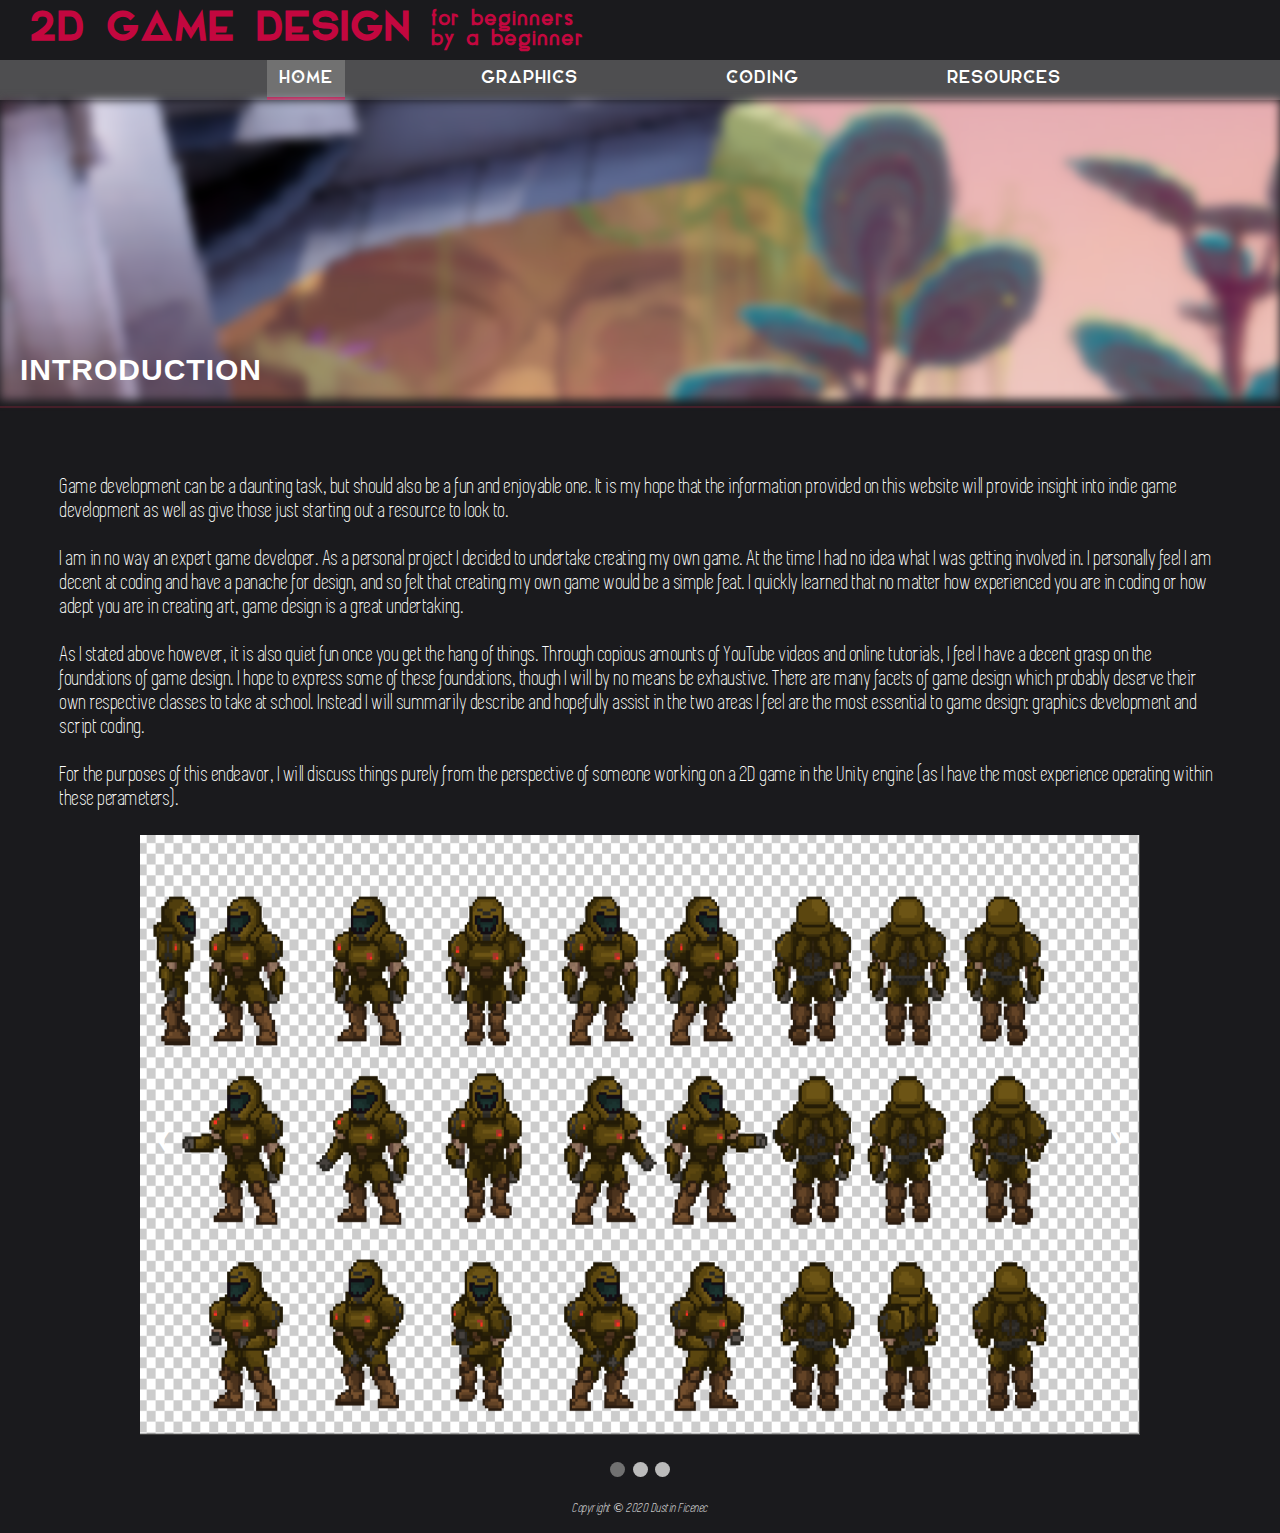
<file: index.html>
﻿<!DOCTYPE html>
<!---Dustin Ficenec, 8/4/20-->
<html lang='en'>
<head>
<title>2D Game Design - Home</title>
<meta charset="utf-8">
<meta name="viewport" content="width=device-width, initial-scale=1.0">
<link rel="stylesheet" type="text/css" href="proj.css">
<style type="text/css">
	* {box-sizing: border-box}
	.mySlides {display: none}
	img {vertical-align: middle;}

	/* Slideshow container */
	.slideshow-container {
  		max-width: 1000px;
  		position: relative;
  		margin: auto;
	}

	/* Next & previous buttons */
	.prev, .next {
  		cursor: pointer;
  		position: absolute;
  		top: 50%;
  		width: auto;
  		padding: 16px;
  		margin-top: -22px;
  		color: white;
  		font-weight: bold;
  		font-size: 18px;
  		transition: 0.6s ease;
  		border-radius: 0 3px 3px 0;
  		user-select: none;
	}

	/* Position the "next button" to the right */
	.next {
  		right: 0;
  		border-radius: 3px 0 0 3px;
	}

	/* On hover, add a black background color with a little bit see-through */
	.prev:hover, .next:hover {
  		background-color: rgba(0,0,0,0.8);
	}

	/* Caption text */
	.text {
  		color: #f2f2f2;
  		font-size: 15px;
  		padding: 8px 12px;
  		position: absolute;
  		bottom: 8px;
  		width: 100%;
  		text-align: center;
	}

	/* Number text (1/3 etc) */
	.numbertext {
  		color: #f2f2f2;
  		font-size: 12px;
  		padding: 8px 12px;
  		position: absolute;
  		top: 0;
	}

	/* The dots/bullets/indicators */
	.dot {
  		cursor: pointer;
  		height: 15px;
  		width: 15px;
  		margin: 0 2px;
  		background-color: #bbb;
  		border-radius: 50%;
  		display: inline-block;
  		transition: background-color 0.6s ease;
	}

	.active, .dot:hover {
  		background-color: #717171;
	}

	/* Fading animation */
	.fade {
  		-webkit-animation-name: fade;
  		-webkit-animation-duration: 1.5s;
  		animation-name: fade;
  		animation-duration: 1.5s;
	}

	@-webkit-keyframes fade {
  		from {opacity: .4} 
  		to {opacity: 1}
	}

	@keyframes fade {
  		from {opacity: .4} 
  		to {opacity: 1}
	}
</style>
</head>
<body>
<header>
	<h1>2D Game Design</h1>
	<h2>for beginners<br>by a beginner</h2>
</header>
<div id="topnav">
	<ul>
  	<li><a class = "active" href="index.html">Home</a></li>
  	<li><a href="graphics.html">Graphics</a></li>
  	<li><a href="coding.html">Coding</a></li>
	<li><a href="resources.html">resources</a></li>
	</ul>
</div><!-- closes navbar -->
<div id="homehero">
</div>
<h3>Introduction</h3>
<main>
<p>Game development can be a daunting task, but should also be a fun and enjoyable one. It is my hope that the information provided on this website will provide insight into indie game development as well as give those just starting out a resource to look to.
<br/><br/>
I am in no way an expert game developer. As a personal project I decided to undertake creating my own game. At the time I had no idea what I was getting involved in. I personally feel I am decent at coding and have a panache for design, and so felt that creating my own game would be a simple feat. I quickly learned that no matter how experienced you are in coding or how adept you are in creating art, game design is a great undertaking.
<br/><br/>
As I stated above however, it is also quiet fun once you get the hang of things. Through copious amounts of YouTube videos and online tutorials, I feel I have a decent grasp on the foundations of game design. I hope to express some of these foundations, though I will by no means be exhaustive. There are many facets of game design which probably deserve their own respective classes to take at school. Instead I will summarily describe and hopefully assist in the two areas I feel are the most essential to game design: graphics development and script coding.
<br/><br/>
For the purposes of this endeavor, I will discuss things purely from the perspective of someone working on a 2D game in the Unity engine (as I have the most experience operating within these perameters).</p>
<br/>
<div class="slideshow-container">

<div class="mySlides fade">
  <img src="assets/graphicsbg.png" width="500" height="600" style="width:100%">
</div>

<div class="mySlides fade">
  <img src="assets/code.png" width="500" height="600" style="width:100%">
</div>

<div class="mySlides fade">
  <img src="assets/sprites.png" width="500" height="600" style="width:100%">
</div>

<a class="prev" onclick="plusSlides(-1)">&#10094;</a>
<a class="next" onclick="plusSlides(1)">&#10095;</a>

</div>
<br>

<div style="text-align:center">
	<span class="dot" onclick="currentSlide(1)"></span> 
	<span class="dot" onclick="currentSlide(2)"></span> 
	<span class="dot" onclick="currentSlide(3)"></span> 
</div>
<script>
	var slideIndex = 1;
	showSlides(slideIndex);

	function plusSlides(n) {
  		showSlides(slideIndex += n);
	}

	function currentSlide(n) {
  		showSlides(slideIndex = n);
	}

	function showSlides(n) {
  		var i;
  		var slides = document.getElementsByClassName("mySlides");
  		var dots = document.getElementsByClassName("dot");
  		if (n > slides.length) {slideIndex = 1}    
  		if (n < 1) {slideIndex = slides.length}
  		for (i = 0; i < slides.length; i++) {
      			slides[i].style.display = "none";  
  		}
  		for (i = 0; i < dots.length; i++) {
      			dots[i].className = dots[i].className.replace(" active", "");
  		}
  		slides[slideIndex-1].style.display = "block";  
  		dots[slideIndex-1].className += " active";
	}
</script>
<footer>
	Copyright &copy; 2020 Dustin Ficenec<br />
</footer>
</main>
</body>
</html>
</file>
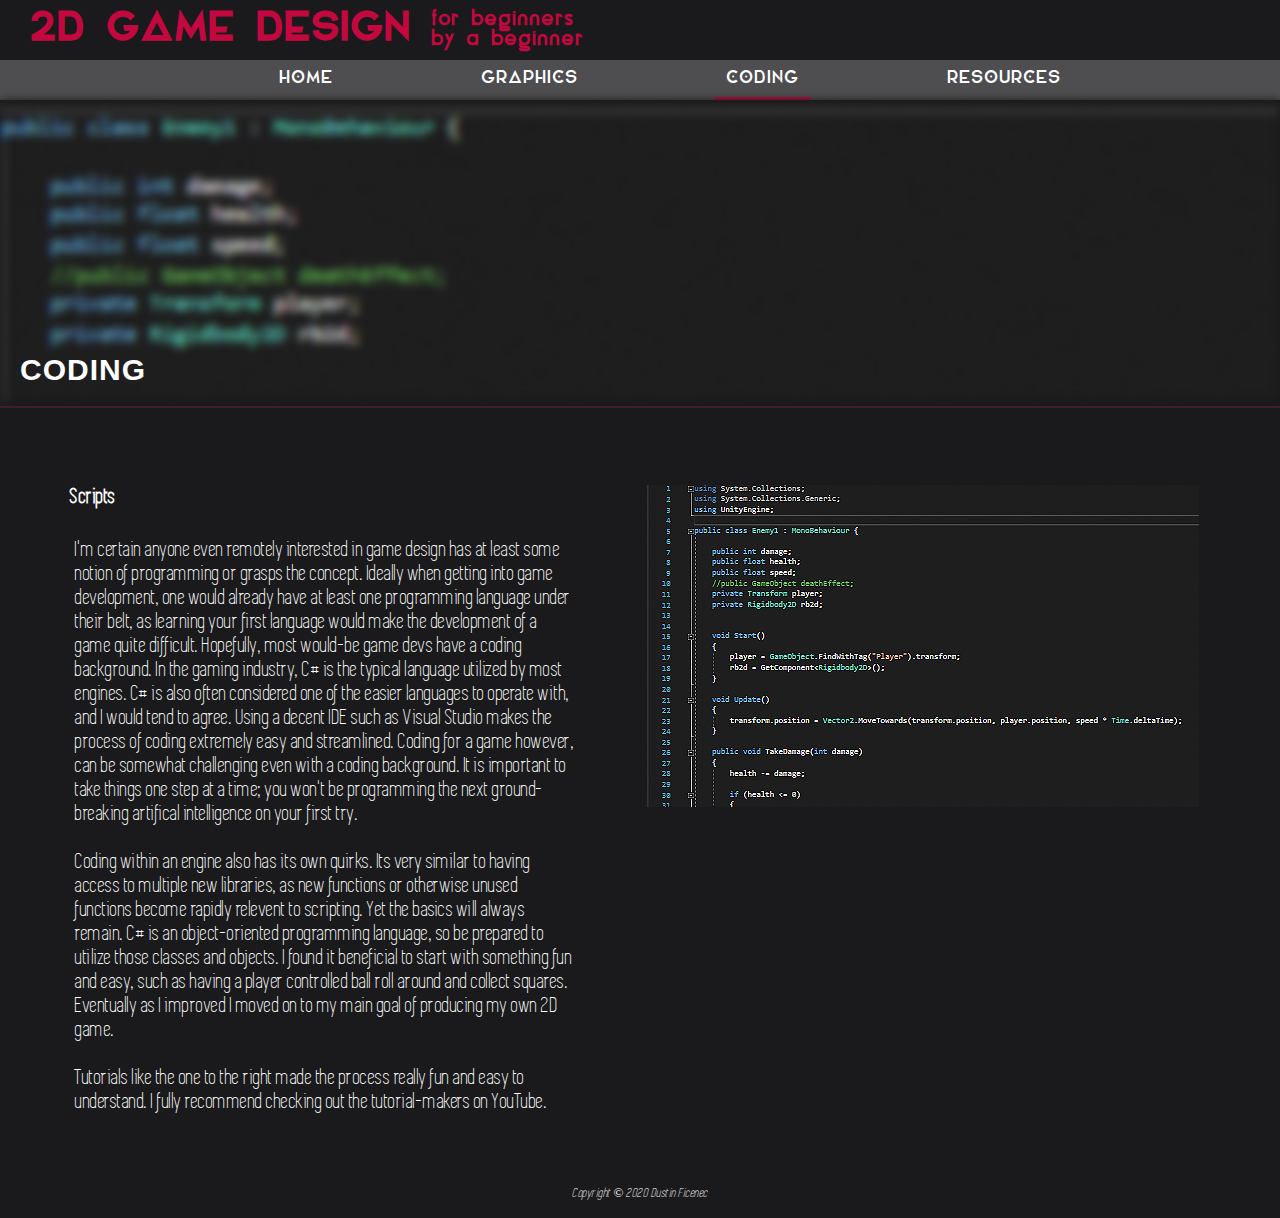
<file: coding.html>
﻿<!DOCTYPE html>
<!---Dustin Ficenec, 8/4/20-->
<html lang='en'>
<head>
<title>2D Game Design - Coding</title>
<meta charset="utf-8">
<meta name="viewport" content="width=device-width, initial-scale=1.0">
<link rel="stylesheet" type="text/css" href="proj.css">
<style type="text/css">
/* Box styles */
.myBox {
border: none;
padding: 5px;
width: 500px;
height: 600px;
overflow: scroll;
}
</style>
</head>
<body>
<header>
	<h1>2D Game Design</h1>
	<h2>for beginners<br>by a beginner</h2>
</header>
<div id="topnav">
	<ul>
  	<li><a href="index.html">Home</a></li>
  	<li><a href="graphics.html">Graphics</a></li>
  	<li><a class = "active" href="coding.html">Coding</a></li>
	<li><a href="resources.html">resources</a></li>
	</ul>
</div><!-- closes navbar -->
<div id="codinghero">
</div>
<h3>Coding</h3>
<main>
<div class="row">
	<div class="column">
	<h4>Scripts</h4>
	<br/>
	<div class="myBox">
	<p> I'm certain anyone even remotely interested in game design has at least some notion of programming or grasps the concept. Ideally when getting into game development, one would already have at least one programming language under their belt, as learning your first language would make the development of a game quite difficult. Hopefully, most would-be game devs have a coding background. In the gaming industry, C# is the typical language utilized by most engines. C# is also often considered one of the easier languages to operate with, and I would tend to agree. Using a decent IDE such as Visual Studio makes the process of coding extremely easy and streamlined. Coding for a game however, can be somewhat challenging even with a coding background. It is important to take things one step at a time; you won't be programming the next ground-breaking artifical intelligence on your first try.
	<br/><br/>
	Coding within an engine also has its own quirks. Its very similar to having access to multiple new libraries, as new functions or otherwise unused functions become rapidly relevent to scripting. Yet the basics will always remain. C# is an object-oriented programming language, so be prepared to utilize those classes and objects. I found it beneficial to start with something fun and easy, such as having a player controlled ball roll around and collect squares. Eventually as I improved I moved on to my main goal of producing my own 2D game.
	<br/><br/>
	Tutorials like the one to the right made the process really fun and easy to understand. I fully recommend checking out the tutorial-makers on YouTube.
	</p>
	</div>
	</div>
	<div class="column">
	<p class="aligncenter">
	<img src="assets/code.png" class="float-center" alt="C# code snippet" height="322" width="552">	<br/><br/>
	<iframe width="560" height="315" src="https://www.youtube.com/embed/wkKsl1Mfp5M" frameborder="0" allow="accelerometer; autoplay; encrypted-media; gyroscope; picture-in-picture" allowfullscreen>
	</iframe>
	</p>
	</div>
</div>
<footer>
	Copyright &copy; 2020 Dustin Ficenec<br/>
</footer>
</main>
</body>
</html>
</file>
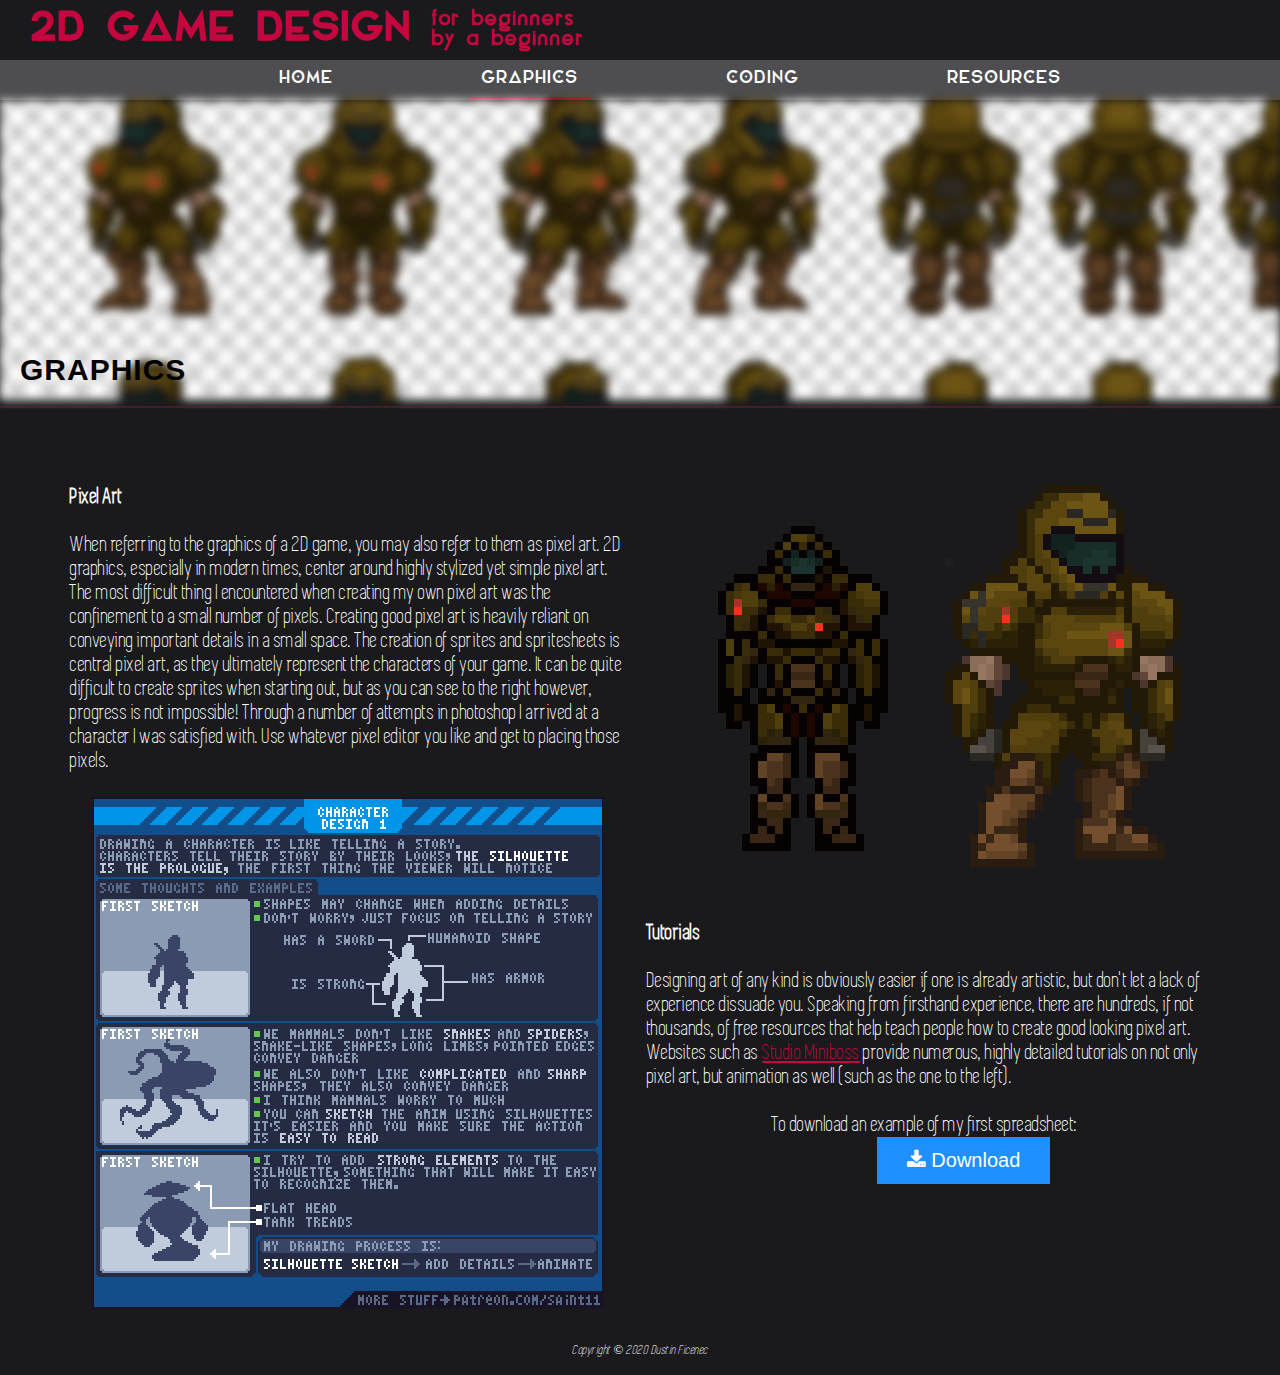
<file: graphics.html>
﻿<!DOCTYPE html>
<!---Dustin Ficenec, 8/4/2020-->
<!-- embedded style used in centering images -->
<!-- inline style used in changing color of h3 -->
<html lang='en'>
<head>
<title>2D Game Design - Graphics</title>
<meta charset="utf-8">
<meta name="viewport" content="width=device-width, initial-scale=1.0">
<link rel="stylesheet" type="text/css" href="proj.css">
<link rel="stylesheet" href="https://cdnjs.cloudflare.com/ajax/libs/font-awesome/4.7.0/css/font-awesome.min.css">
<style>
	.aligncenter {
    		text-align: center;
	}

	.btn {
  		background-color: DodgerBlue;
  		border: none;
  		color: white;
  		padding: 12px 30px;
  		cursor: pointer;
  		font-size: 20px;
	}	

	/* Darker background on mouse-over */
	.btn:hover {
  		background-color: RoyalBlue;
	}
</style>
</head>
<body>
<header>
	<h1>2D Game Design</h1>
	<h2>for beginners<br>by a beginner</h2>
</header>
<div id="topnav">
	<ul>
  	<li><a href="index.html">Home</a></li>
  	<li><a class = "active" href="graphics.html">Graphics</a></li>
  	<li><a href="coding.html">Coding</a></li>
	<li><a href="resources.html">resources</a></li>
	</ul>
</div><!-- closes navbar -->
<div id="graphicshero">
</div>
<h3 style="color: black;">Graphics</h3>
<main>

<div class="row">
	<div class="column">
	<h4>Pixel Art</h4>
	<br/>
    	<p>When referring to the graphics of a 2D game, you may also refer to them as pixel art. 2D graphics, especially in modern times, center around highly stylized yet simple pixel art. The most difficult thing I encountered when creating my own pixel art was the confinement to a small number of pixels. Creating good pixel art is heavily reliant on conveying important details in a small space. The creation of sprites and spritesheets is central pixel art, as they ultimately represent the characters of your game. It can be quite difficult to create sprites when starting out, but as you can see to the right however, progress is not impossible! Through a number of attempts in photoshop I arrived at a character I was satisfied with. Use whatever pixel editor you like and get to placing those pixels. 	</p>
<br/>
	<p class="aligncenter">
	<img src="assets/tutorial.gif" class="float-center" alt="Animation tutorial" height="512" width="512">
	</p>
	</div>
	<div class="column">
	<p class="aligncenter">
	<img src="assets/sprites.png" class="float-center" alt="Two game sprites" height="382" width="512">
	</p>
	<br/><br/>
	<h4>Tutorials</h4>
	<br/>
    	<p>Designing art of any kind is obviously easier if one is already artistic, but don't let a lack of experience dissuade you. Speaking from firsthand experience, there are hundreds, if not thousands, of free resources that help teach people how to create good looking pixel art. Websites such as <a href="https://blog.studiominiboss.com/pixelart" target="_blank">Studio Miniboss</a> provide numerous, highly detailed tutorials on not only pixel art, but animation as well (such as the one to the left). </p>
  	<br/>
	<p class="aligncenter">To download an example of my first spreadsheet:</p>
	<a href="assets/graphicsbg.png" download="spritesheet">
		<button class="btn"><i class="fa fa-download"></i> Download</button>
	</a>
	</div>
</div>

<footer>
	Copyright &copy; 2020 Dustin Ficenec<br/>
</footer>
</main>
</body>
</html>
</file>
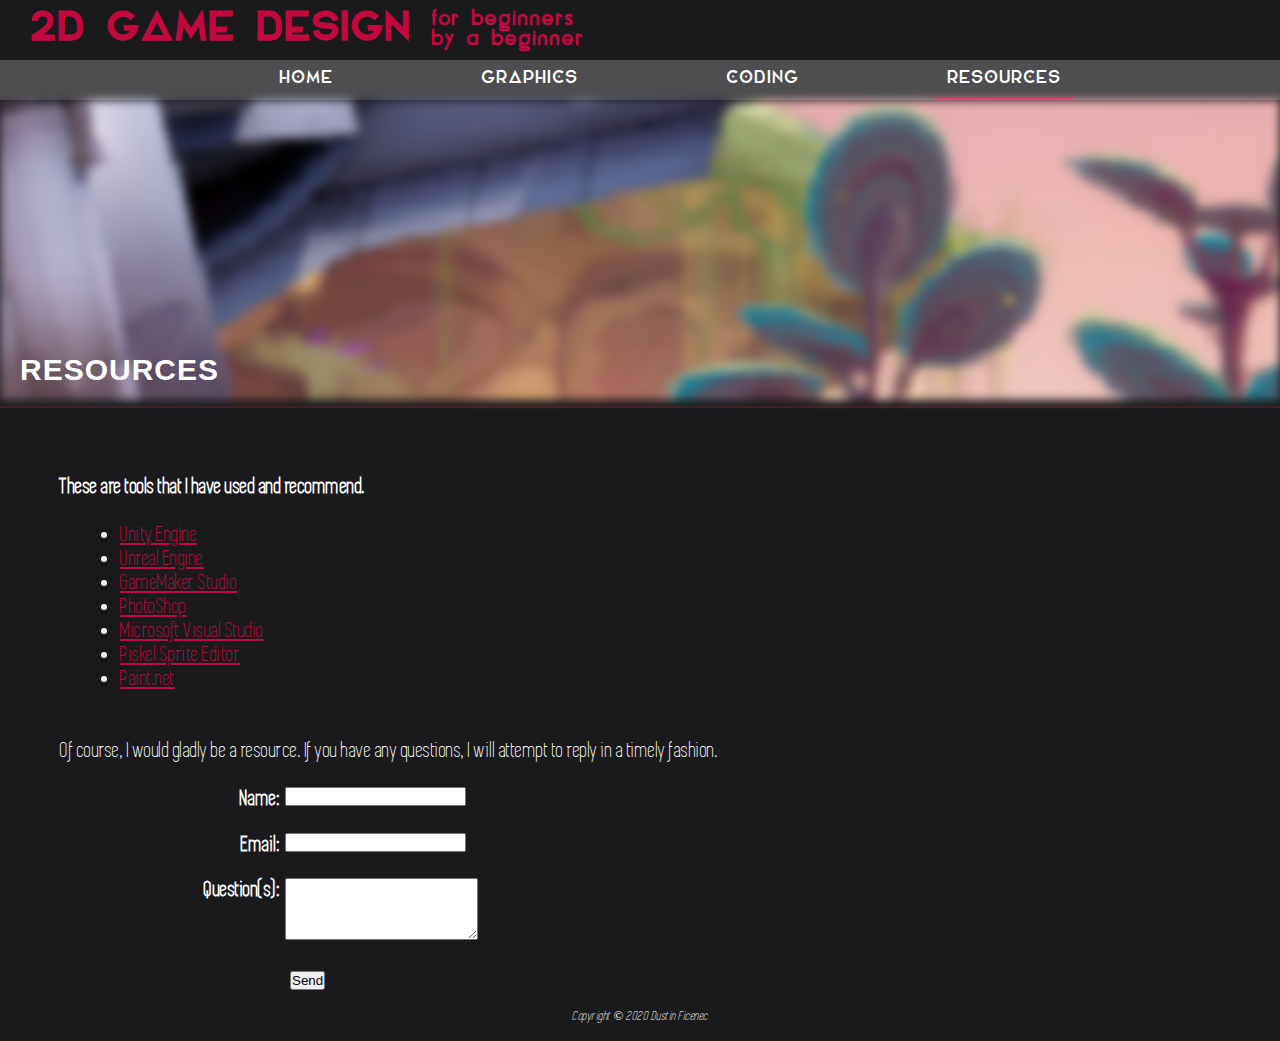
<file: resources.html>
﻿<!DOCTYPE html>
<!---Dustin Ficenec, 8/4/20-->
<html lang='en'>
<head>
<title>2D Game Design - Resources</title>
<meta charset="utf-8">
<meta name="viewport" content="width=device-width, initial-scale=1.0">
<link rel="stylesheet" type="text/css" href="proj.css">
<style type="text/css">
</style>
</head>
<body>
<header>
	<h1>2D Game Design</h1>
	<h2>for beginners<br>by a beginner</h2>
</header>
<div id="topnav">
	<ul>
  	<li><a href="index.html">Home</a></li>
  	<li><a href="graphics.html">Graphics</a></li>
  	<li><a href="coding.html">Coding</a></li>
	<li><a class = "active" href="resources.html">resources</a></li>
	</ul>
</div><!-- closes navbar -->
<div id="homehero">
</div>
<h3>Resources</h3>
<main>
<h4>These are tools that I have used and recommend.</h4>
<br/>
<ul>
<li><a href="https://unity.com" target="_blank">Unity Engine</a></li>
<li><a href="https://www.unrealengine.com/en-US/">Unreal Engine</a></li>
<li><a href="https://www.yoyogames.com/gamemaker">GameMaker Studio</a></li>
<li><a href="https://www.adobe.com/products/photoshop.html">PhotoShop</a></li>
<li><a href="https://code.visualstudio.com">Microsoft Visual Studio</a></li>
<li><a href="https://www.piskelapp.com">Piskel Sprite Editor</a></li>
<li><a href="https://www.getpaint.net">Paint.net</a></lil>
</ul>
<br/><br/>
<p>Of course, I would gladly be a resource. If you have any questions, I will attempt to reply in a timely fashion.</p>
<br/>
<form action="http://web.engr.oregonstate.edu/~zhangluy/tools/class-content/form_tests/check_request.php" method="post">
	<label for="name">Name: </label>
	<input type="text" name="name" id="name" required="required">

	<label for="email">Email: </label>
	<input type="email" name="email" id="email" required="required">

	<label for="questions">Question(s): </label>
	<textarea name="questions" id="questions" rows="4" cols="22" required="required"></textarea>
	
	<button type="submit">Send</button>
</form>
<footer>
	Copyright &copy; 2020 Dustin Ficenec<br />
</footer>
</main>
</body>
</html>
</file>
<file: proj.css>
/* Dustin Ficenec 2020 */
* {
	margin: 0;
	padding: 0;
}
/* adds 2 fonts */
@font-face{
	font-family: EliantoRegular;
    	src: url(assets/Elianto-Regular.otf);
    	font-weight:400;
}
@font-face{
	font-family: Simplifica;
    	src: url(assets/SIMPLIFICA.ttf);
    	font-weight:400;
}
body { /* body attributes */
	background-color: #1A1A1D;
	display: block;
}
header{ /* header attributes */	
	margin: 10px;
	padding-left: 20px;
}
label { 
	float: left; 
	display: inline-block; 
	text-align: right; 
	font-weight: bold;
	width: 10em;
	margin-right: 5px;
}
input, textarea { 
	margin-bottom: 2em; 
   	display: block; 
} 
button{
	text-align: right;
	margin-left: 230px;
}
h1 { /* Heading style 1: used for main title */
	font-family: EliantoRegular;
    	font-size: 40px;
	color: #C3073F;
    	text-transform: uppercase;
    	font-style: normal;
    	letter-spacing: 1px;
    	text-decoration: none;
	float: left;
	padding-right: 20px;
}
h2 { /* Heading style 2: used for subtitles */
	margin-left: 130px;
	font-family: EliantoRegular;
    	font-size: 20px;
	color: #C3073F;
    	font-style: normal;
    	letter-spacing: 1px;
    	text-decoration: none;
}
h3 { /* Heading style 3: used for titles of the pages */
	font-family: "Source Sans Pro", sans-serif;
    	font-size: 30px;
	color: white;
    	text-transform: uppercase;
    	font-style: normal;
    	letter-spacing: 1px;
    	text-decoration: none;
	padding: 20px;
	border-bottom: 1px solid #6F2232;
	transform:translate(-0%, -90%);
}
h4 { 
	font-weight: bold;
}
/* link colors */
a:link{
	color: #C3073F;
}
a:visited{
	color: #950740;
}
footer { /* footer attributes */
	font-size: .60em;
	font-style: italic;
	text-align: center;
	padding: 1em;
}
 /*table and table elements below */
table {
	border: 1px solid #C3073F;
	border-collapse: collapse;
	width: 90%;
}
th {
	padding: 5px;
	border: 1px solid #C3073F;
}
td {
	padding: 5px;
	border: 1px solid #C3073F;
	text-align: center;
}
.text {
	text-align: left;
}
main{ /* handles all text excluding titles/nav/footer */
	font-style: normal;
    	font-weight: 500;
    	font-size: 22px;
    	letter-spacing: .5px;
    	line-height: 24px;
	display: block;
	padding-left: 60px;
	padding-right: 60px;
	font-family: Simplifica;
	color: white;
}
li {
	margin-left: 60px;
}
.column {
  	float: left;
	padding: 10px;
	width: 48%;
}
.row:after {
  	content: "";
  	display: table;
  	clear: both;
}
/* Scrollbar styles */
::-webkit-scrollbar {
	width: 12px;
	height: 12px;
}
::-webkit-scrollbar-track {
	border: 1px #C3073F;
	border-radius: 10px;
}
::-webkit-scrollbar-thumb {
	background: #C3073F;  
	border-radius: 10px;
}
::-webkit-scrollbar-thumb:hover {
	background: #C3073F;  
}
/* allow image scaling */
img {
  	max-width: 100%;
}
/* Heroes to handle background images */
#homehero {
	background: url(assets/homebg.png) center center;
	min-height: 300px;
    	height: 100%;
    	background-repeat: no-repeat;
    	background-attachment: fixed;
	background-position: center;
    	background-size: cover;
	overflow: hidden;
	-webkit-filter: blur(5px);
  	filter: blur(5px);
}
#graphicshero {
	background: url(assets/graphicsbg.png) center center;
	min-height: 300px;
    	height: 100%;
    	background-repeat: no-repeat;
    	background-attachment: fixed;
	background-position: center;
    	background-size: cover;
	overflow: hidden;
	-webkit-filter: blur(5px);
  	filter: blur(5px);
}
#codinghero {
	background: url(assets/code.png) center center;
	min-height: 300px;
    	height: 100%;
    	background-repeat: no-repeat;
    	background-attachment: fixed;
	background-position: center;
    	background-size: cover;
	overflow: hidden;
	-webkit-filter: blur(5px);
  	filter: blur(5px);
	width: 100%;
}
/* Style the navbar */
#topnav {
  	overflow: hidden;
  	background-color: #4E4E50;
}

#topnav a {
	font-family: EliantoRegular;
  	color: white;
	display: inline-block;
  	text-align: center;
  	padding: 10px 12px;
  	text-decoration: none;
	text-transform: uppercase;
  	font-size: 17px;
	letter-spacing: 1px;
  	border-bottom: 3px solid transparent;
	
}

#topnav ul{
	text-align: center;
}

#topnav li{
	padding-left: 30px;
	padding-right: 30px;
	display: inline-block;
}

#topnav a:hover {
  	border-bottom: 3px solid #C3073C;
}

#topnav a.active {
  	border-bottom: 3px solid #C3073C;
}
#mobile { display: none; }
#desktop { display: inline; }
/* sections for changing display given smaller screens */
@media only screen and (max-width: 1024px) { /* removes background image and other effects to accomodate a smaller screen */
	body{
		margin: 0;
		padding: 0; 
	}
	#hero{
		padding-top: 1em; 
	}
	main{
		padding: 1em;
		margin-left: 0;
		font-size: 90%;
	}
	footer{ margin: 0;}
}
@media only screen and (max-width: 768px) { /* same as above, but also alters some text size */
	h1{ 
		height: 100%;
		font-size: 2em;
		padding-left: 0.3em;
	}
	h2{
		height: 100%;
		font-size: 1em;
		padding-left: 0.3em;
	}
	main{
		padding: 0.1em 0.6em 0.1em 0.4em;
	}
	footer{ padding: 0;}
	#hero{
		padding-top: 0.1em;
	}
	#mobile { display: inline; }
	#desktop { display: none; }
}
</file>
